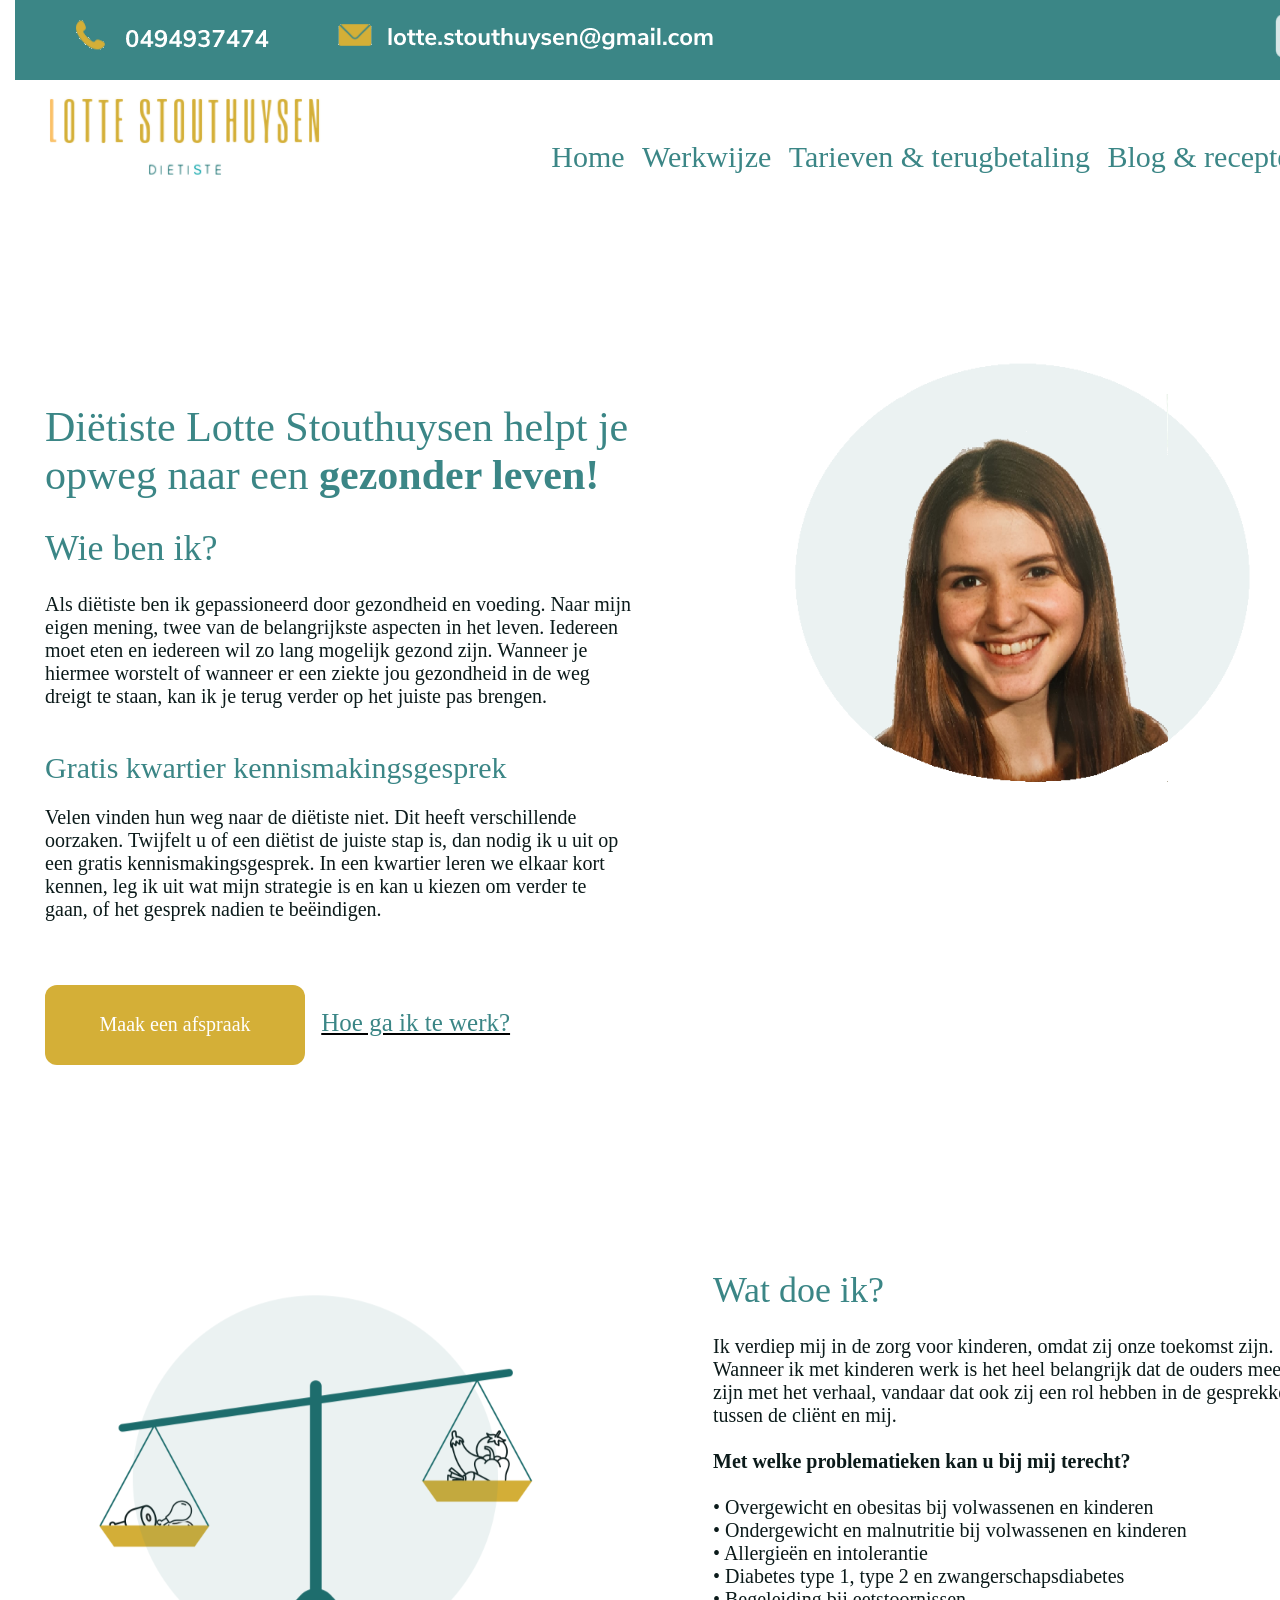
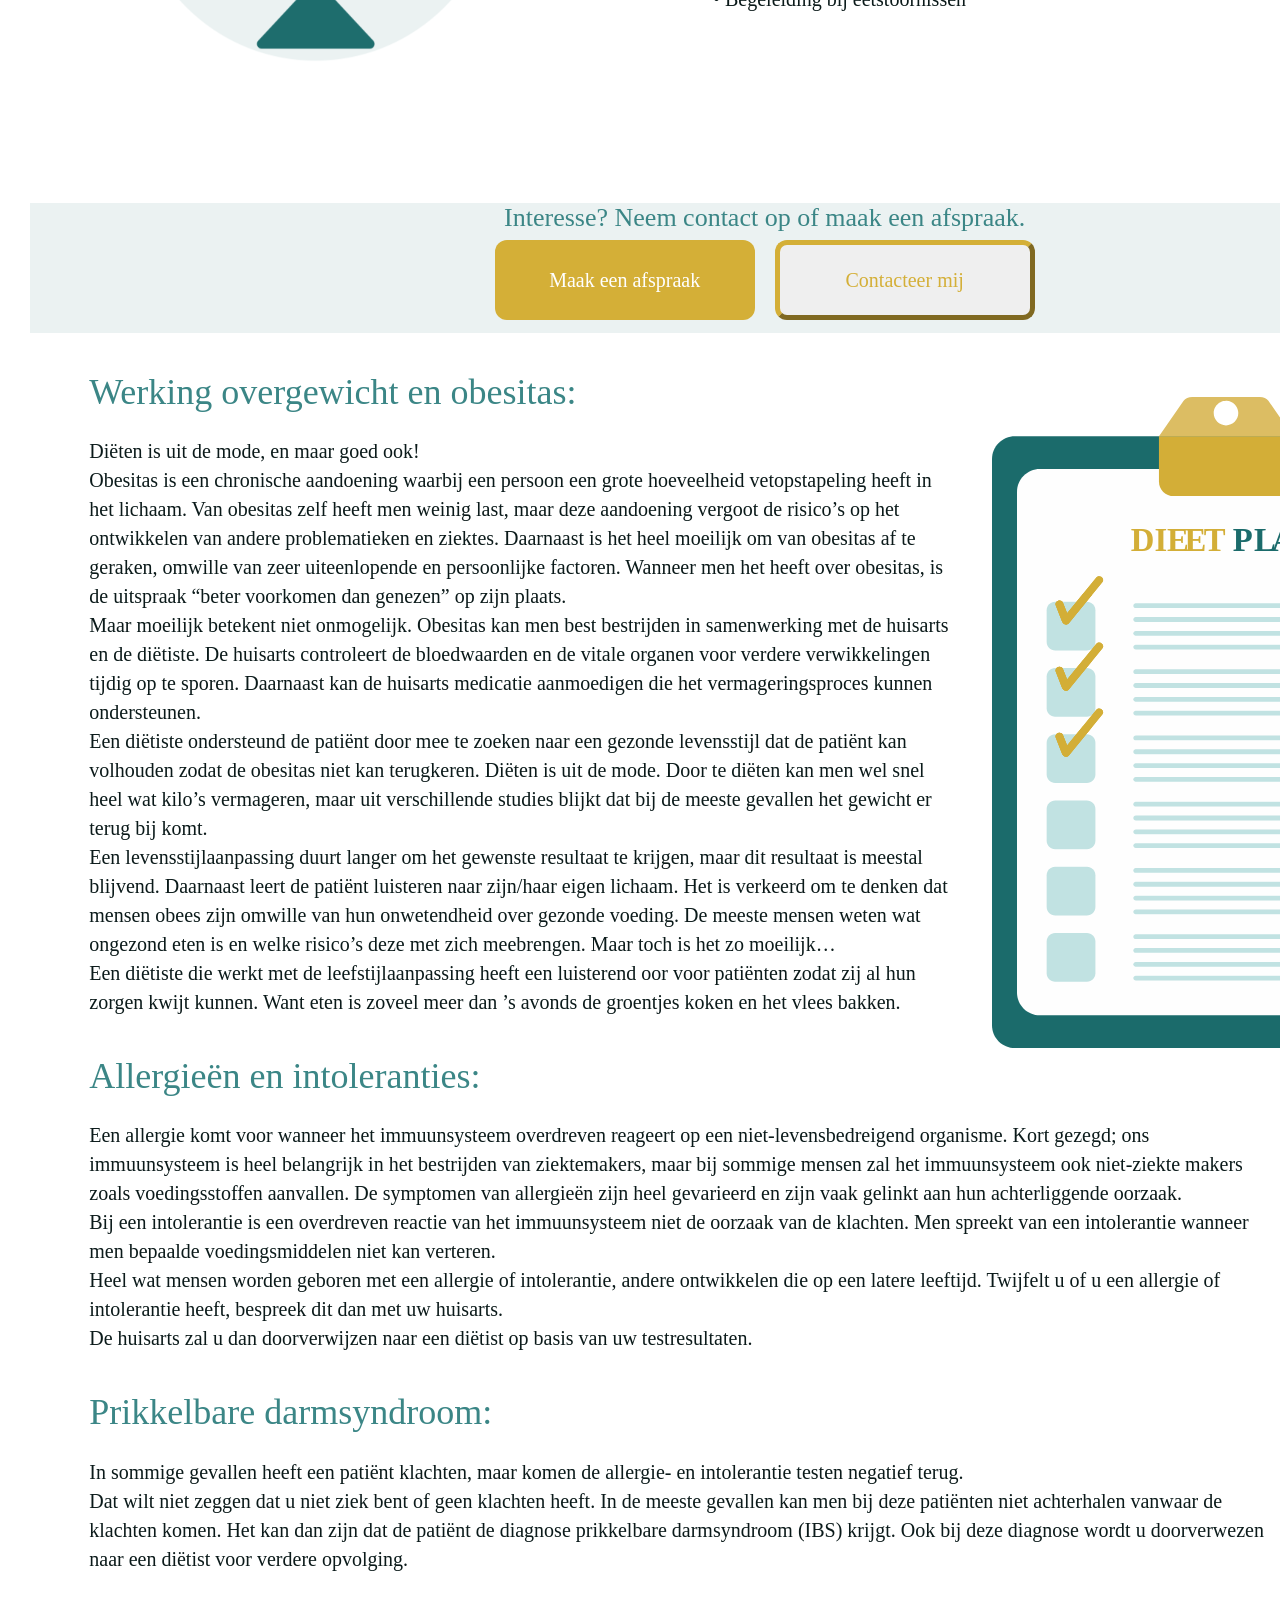
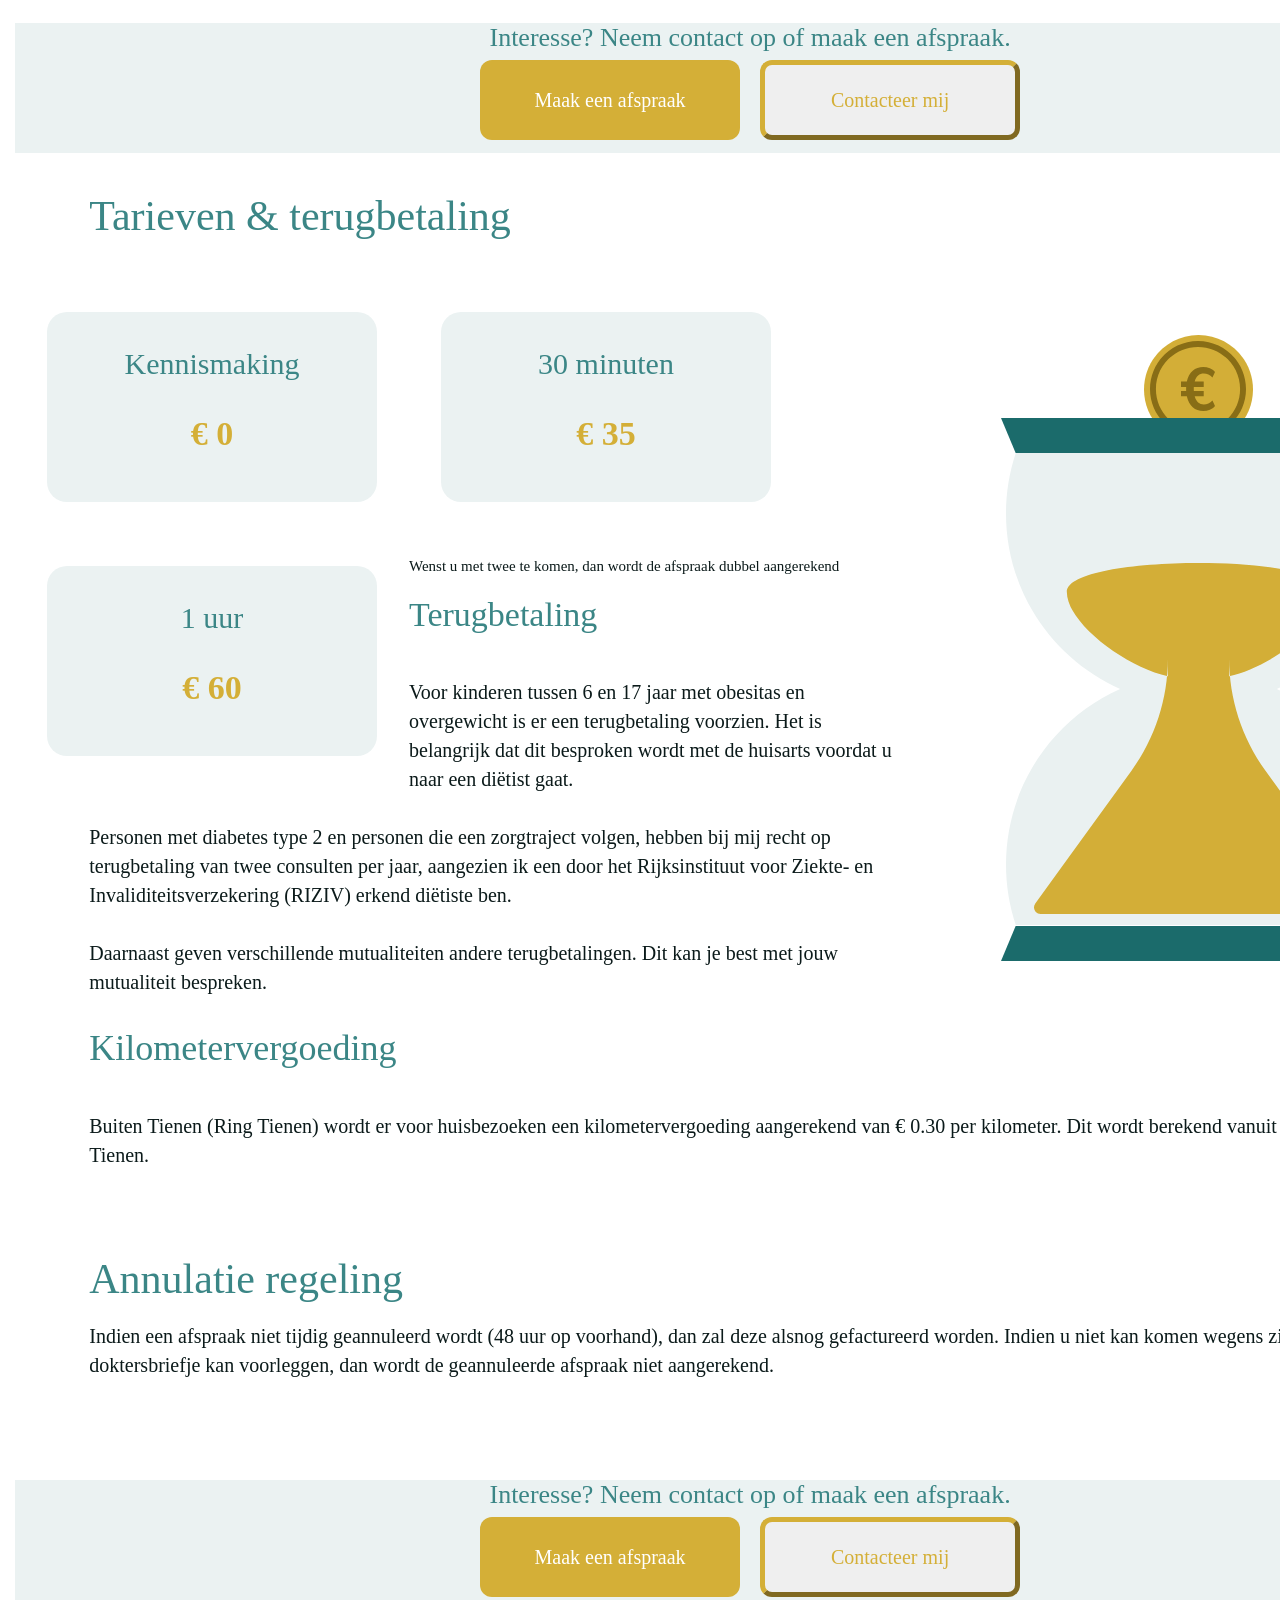
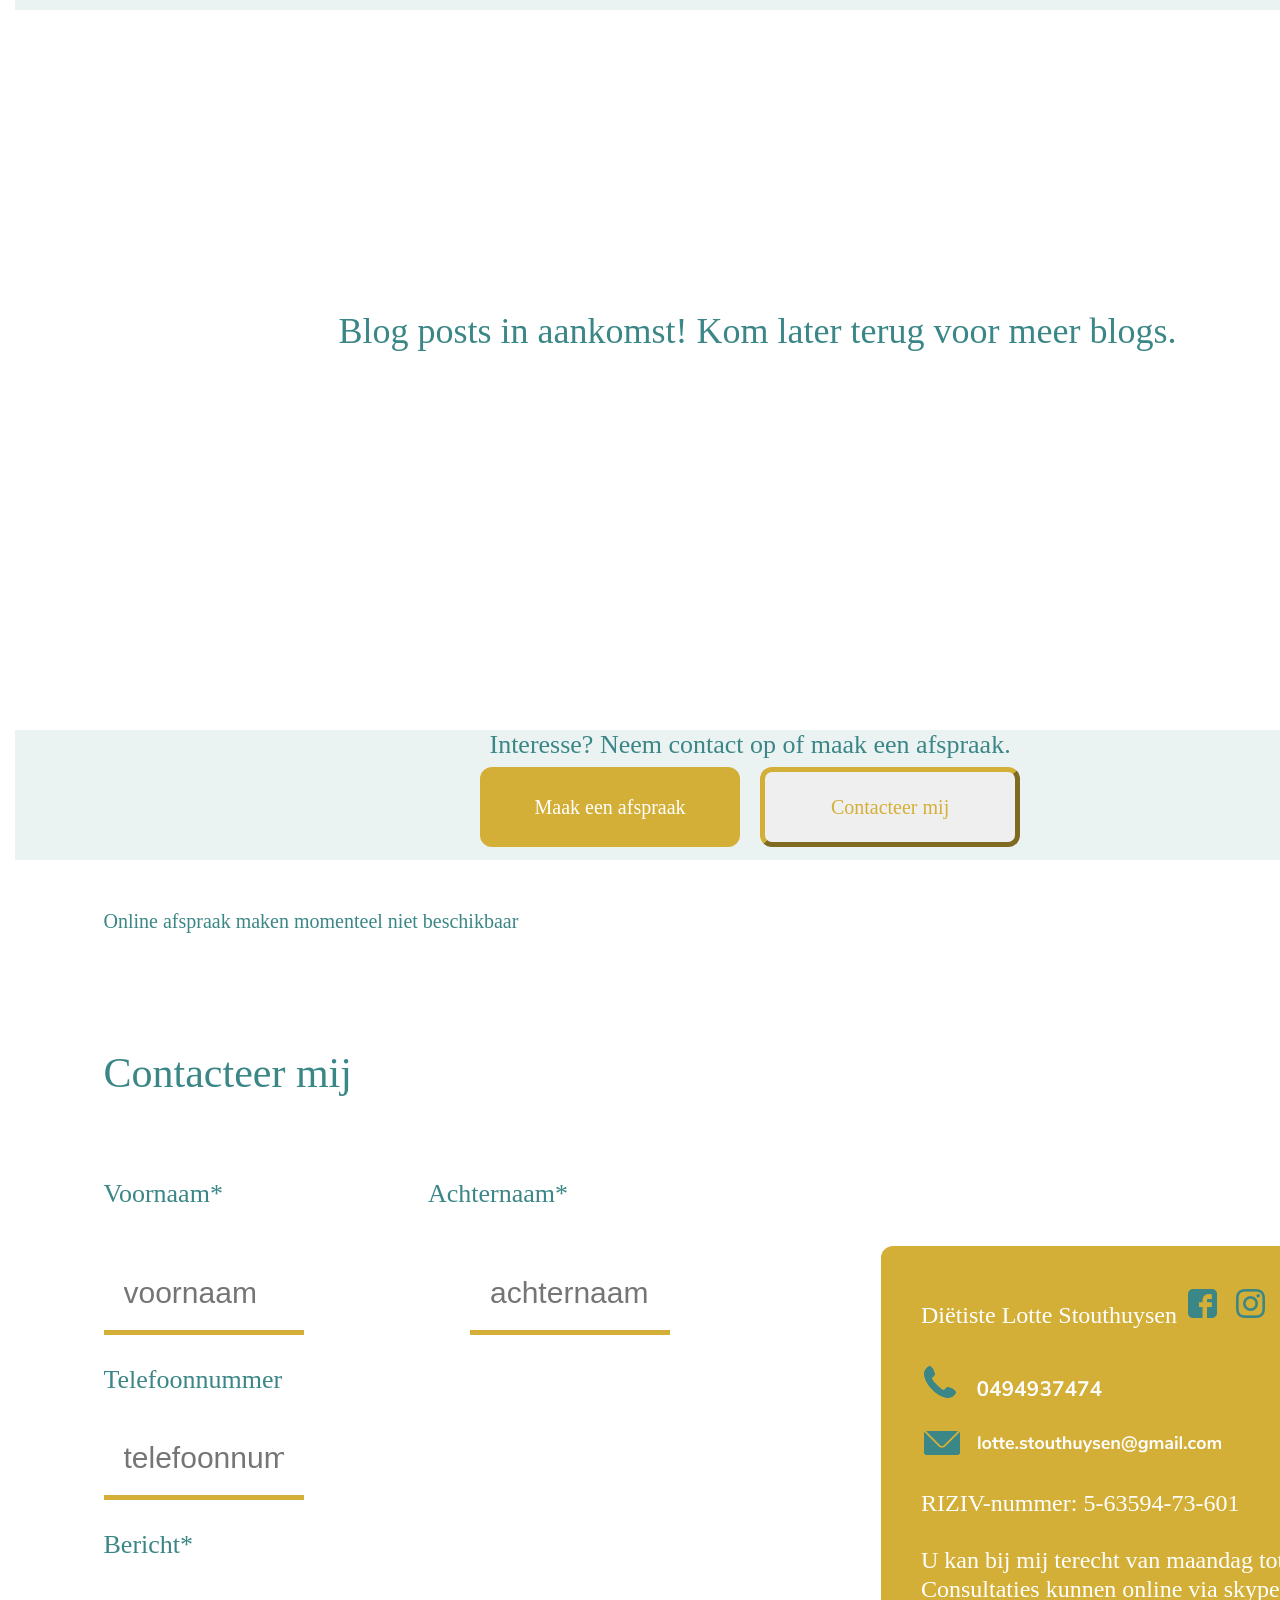
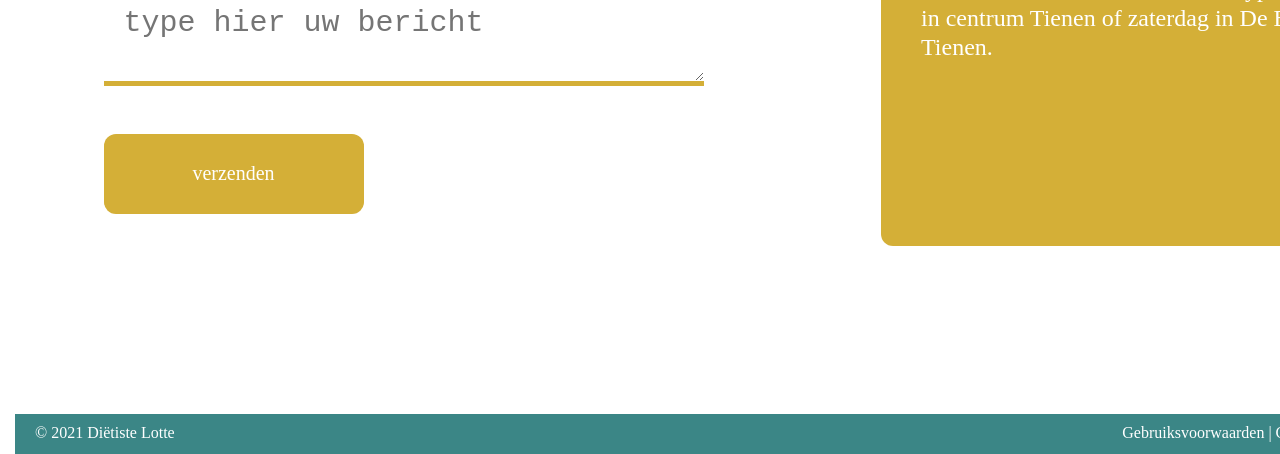
<file: index.html>
<html>
	<head>
		<link rel='stylesheet' media="(min-width: 1500px)" type='text/css' href='widescreen.css'>
		<link rel='stylesheet' media="(max-width: 1500px) and (min-width: 500px)" type='text/css' href='smallscreen.css'>
		<script type="text/javascript" src="LoadPageScript.js"></script>
	</head>
	<header>
		<div class="headerBalk">
			<span class="phoneNumber">
				<img class="imgPhoneEmail" src="phoneEmail.png" alt="telefoonnummer en email">
			</span>
			<span class="facebookInstagram">
				<button class="facebookButton">
					<img src="facebookLogo.PNG" alt="facebook" onclick=" window.open('https://www.facebook.com/dietisteLotteStouthuysen','_blank')">
				</button>
				<button class="instagramButton">
				<img src="instagramLogo.PNG" alt="instagram" onclick=" window.open('https://www.instagram.com/dietistelottestouthuysen/','_blank')">
				</button>
			</span>
		</div>
		<div class="logo">
			<img src="logo.png" alt="logo">
			<span class="navigation">
				<a onclick="enableHome()">Home</a> <a onclick="enableWerkwijzen()"> Werkwijze <a onclick="enableTarieven()">Tarieven & terugbetaling</a> <a onclick="enableBlog()">Blog & recepten<a> <a onclick="enableContact()">Contact</a>
			</span>
		</div>
	</header>
	<body>
	<noscript>
	For full functionality of this site it is necessary to enable JavaScript.
	Here are the <a href="https://www.enablejavascript.io/">
	instructions how to enable JavaScript in your web browser</a>.
	</noscript>
	<div id="homeBody" class="bodyHome">
	<div class="bodyblock1">
	<span class="bodyText1">
	<h1 style="	
			color: #3B8686;
			font-family: Nunito Sans;
			font-size: 42px;
		  "} >
		  Di&#235tiste Lotte Stouthuysen helpt je 
	opweg naar een <b> gezonder leven! </b>
	</h1>
	<h1 style="	
			color: #0B1A1A;
			font-family: Montserrat Regular;
			font-size: 22px;
		  "} >
	<h1 style="	
			color: #3B8686;
			font-family: Nunito Sans SemiBold;
			font-size: 36px;
		  "} >
	Wie ben ik? </h1>
		<h1 style="	
			color: #0B1A1A;
			font-family: Montserrat Regular;
			font-size: 20px;
		  "} >
		  
		  		Als diëtiste ben ik gepassioneerd door gezondheid en voeding. Naar mijn eigen mening, twee van de belangrijkste aspecten in het leven. Iedereen moet eten en iedereen wil zo lang mogelijk gezond zijn. Wanneer je hiermee worstelt of wanneer er een ziekte jou gezondheid in de weg dreigt te staan, kan ik je terug verder op het juiste pas brengen.
				<br><br>
				<h1 style="	
			color: #3B8686;
			font-family: Nunito Sans SemiBold;
			font-size: 30px;
		  "} >
	Gratis kwartier kennismakingsgesprek </h1>
<h1 style="	
			color: #0B1A1A;
			font-family: Montserrat Regular;
			font-size: 20px;
		  "} >
				Velen vinden hun weg naar de diëtiste niet. Dit heeft verschillende oorzaken. Twijfelt u of een diëtist de juiste stap is, dan nodig ik u uit op een gratis kennismakingsgesprek. In een kwartier leren we elkaar kort kennen, leg ik uit wat mijn strategie is en kan u kiezen om verder te gaan, of het gesprek nadien te beëindigen.
				<br><br>
	</h1>
	<br>
	<button style="color: white; Height: 80px; width: 260px; background-color: #D4AF37; font-size: 20px; font-family: Nunito Sans Bold;border: none; border-radius: 12px;" onclick="enableContact()"> Maak een afspraak </button> <u> <a onclick="enableWerkwijzen()"> Hoe ga ik te werk? </a> </u>
	</span>
	<span>
		<img src="bodyImage1.PNG" alt="bodyImg1" width="480" height="480" style="margin-left:150px; margin-top: 50px;">
	</span>
	<br>
	</div>
	<div  class="bodyblock2">
	<span>
		<img class="resizeableImage" src="bodyImage2.PNG" alt="bodyImg2">
	</span>
	<div class="bodyText2">
	<h1 style="	
			color: #3B8686;
			font-family: Nunito Sans SemiBold;
			font-size: 36px;
		  "} >
	Wat doe ik?
	</h1>
	<h1 style="	
			color: #0B1A1A;
			font-family: Montserrat Regular;
			font-size: 20px;
		  "} >
Ik verdiep mij in de zorg voor kinderen, omdat zij onze toekomst zijn. Wanneer ik met kinderen werk is het heel belangrijk dat de ouders mee zijn met het verhaal, vandaar dat ook zij een rol hebben in de gesprekken tussen de cliënt en mij.
	<br>
	<br>
	<b>Met welke problematieken kan u bij mij terecht? </b>
<br>
<br>
•	Overgewicht en obesitas bij volwassenen en kinderen
<br>
•	Ondergewicht en malnutritie bij volwassenen en kinderen
<br>
•	Allergieën en intolerantie
<br>
•	Diabetes type 1, type 2 en zwangerschapsdiabetes
<br>				
•	Begeleiding bij eetstoornissen

</div>
	</div>
	<br>
	</h1>
<div style="position: relatief; margin-left:1%;	width: 100%;margin-right: 1%; height: 130px;background-color: #EBF2F2;">
		 <h1  style="margin-top: 20px; text-align: center;height: 10px;color: #3B8686;font-size: 26px;font-family: Nunito Sans;">Interesse? Neem contact op of maak een afspraak.</h1>
		 <div style="display: flex; justify-content: center; align-items: center;">
		 	<button style="color: white; Height: 80px; width: 260px; background-color: #D4AF37; font-size: 20px; font-family: Nunito Sans Bold;border: none; border-radius: 12px;margin: 10px;" onclick="enableContact()"> Maak een afspraak </button> 
		 	<button style="outline: none ; color: #D4AF37; Height: 80px; width: 260px; border-color: #D4AF37;border-width: 5px; font-size: 20px; font-family: Nunito Sans Bold; border-radius: 12px;margin: 10px;" onclick="enableContact()" > Contacteer mij </button> 
		 </div>
		</div>
</div>

    <div id="werkwijzenBody" class="bodyWerkwijzen" disabled="true">
		<span >
			<img src="werkwijzen.svg" style="float:right;margin: 40px;">
		<h1 style="margin-left:5%; height: 56px;color: #3B8686;	font-family: Nunito Sans;font-size: 36px;letter-spacing: 0;line-height: 71px;">
			Werking overgewicht en obesitas:</h1>
		<p style="margin-left:5%; width: 80%;margin-right: 1%;color:#0B1A1A;font-family: Nunito Sans;font-size: 20px;letter-spacing: 0;line-height: 29px;">
		Diëten is uit de mode, en maar goed ook!<br>

Obesitas is een chronische aandoening waarbij een persoon een grote hoeveelheid vetopstapeling heeft in het lichaam. Van obesitas zelf heeft men weinig last, maar deze aandoening vergoot de risico’s op het ontwikkelen van andere problematieken en ziektes. Daarnaast is het heel moeilijk om van obesitas af te geraken, omwille van zeer uiteenlopende en persoonlijke factoren. Wanneer men het heeft over obesitas, is de uitspraak “beter voorkomen dan genezen” op zijn plaats.
<br>
Maar moeilijk betekent niet onmogelijk. Obesitas kan men best bestrijden in samenwerking met de huisarts en de diëtiste. De huisarts controleert de bloedwaarden en de vitale organen voor verdere verwikkelingen tijdig op te sporen. Daarnaast kan de huisarts medicatie aanmoedigen die het vermageringsproces kunnen ondersteunen.
<br>
Een diëtiste ondersteund de patiënt door mee te zoeken naar een gezonde levensstijl dat de patiënt kan volhouden zodat de obesitas niet kan terugkeren. Diëten is uit de mode. Door te diëten kan men wel snel heel wat kilo’s vermageren, maar uit verschillende studies blijkt dat bij de meeste gevallen het gewicht er terug bij komt.
<br>
Een levensstijlaanpassing duurt langer om het gewenste resultaat te krijgen, maar dit resultaat is meestal blijvend. Daarnaast leert de patiënt luisteren naar zijn/haar eigen lichaam. Het is verkeerd om te denken dat mensen obees zijn omwille van hun onwetendheid over gezonde voeding. De meeste mensen weten wat ongezond eten is en welke risico’s deze met zich meebrengen. Maar toch is het zo moeilijk…
<br>
Een diëtiste die werkt met de leefstijlaanpassing heeft een luisterend oor voor patiënten zodat zij al hun zorgen kwijt kunnen. Want eten is zoveel meer dan ’s avonds de groentjes koken en het vlees bakken.																				   																												   
		
<h1 style="margin-left:5%; height: 56px;color: #3B8686;	font-family: Nunito Sans;font-size: 36px;letter-spacing: 0;line-height: 71px;">
Allergieën en intoleranties:</h1>
<p style="margin-left:5%; width: 80%;margin-right: 1%;color:#0B1A1A;font-family: Nunito Sans;font-size: 20px;letter-spacing: 0;line-height: 29px;">

Een allergie komt voor wanneer het immuunsysteem overdreven reageert op een niet-levensbedreigend organisme. Kort gezegd; ons immuunsysteem is heel belangrijk in het bestrijden van ziektemakers, maar bij sommige mensen zal het immuunsysteem ook niet-ziekte makers zoals voedingsstoffen aanvallen. De symptomen van allergieën zijn heel gevarieerd en zijn vaak gelinkt aan hun achterliggende oorzaak.
<br>
Bij een intolerantie is een overdreven reactie van het immuunsysteem niet de oorzaak van de klachten. Men spreekt van een intolerantie wanneer men bepaalde voedingsmiddelen niet kan verteren.
<br>
Heel wat mensen worden geboren met een allergie of intolerantie, andere ontwikkelen die op een latere leeftijd. Twijfelt u of u een allergie of intolerantie heeft, bespreek dit dan met uw huisarts.
<br>
De huisarts zal u dan doorverwijzen naar een diëtist op basis van uw testresultaten.	
<br>		

<h1 style="margin-left:5%; height: 56px;color: #3B8686;	font-family: Nunito Sans;font-size: 36px;letter-spacing: 0;line-height: 71px;">
Prikkelbare darmsyndroom: </h1>
<p style="margin-left:5%; width: 80%;margin-right: 1%;color:#0B1A1A;font-family: Nunito Sans;font-size: 20px;letter-spacing: 0;line-height: 29px;">

In sommige gevallen heeft een patiënt klachten, maar komen de allergie- en intolerantie testen negatief terug. <br>Dat wilt niet zeggen dat u niet ziek bent of geen klachten heeft. In de meeste gevallen kan men bij deze patiënten niet achterhalen vanwaar de klachten komen. Het kan dan zijn dat de patiënt de diagnose prikkelbare darmsyndroom (IBS) krijgt. Ook bij deze diagnose wordt u doorverwezen naar een diëtist voor verdere opvolging.			
<br><br>

		
		
		</span>
		<div style="position: relatief;	width: 99%;margin-right: 1%; height: 130px;background-color: #EBF2F2;">
		 <h1  style="margin-top: 20px; text-align: center;height: 10px;color: #3B8686;font-size: 26px;font-family: Nunito Sans;">Interesse? Neem contact op of maak een afspraak.</h1>
		 <div style="display: flex; justify-content: center; align-items: center;">
		 	<button style="color: white; Height: 80px; width: 260px; background-color: #D4AF37; font-size: 20px; font-family: Nunito Sans Bold;border: none; border-radius: 12px;margin: 10px;" onclick="enableContact()"> Maak een afspraak </button> 
		 	<button style="outline: none ; color: #D4AF37; Height: 80px; width: 260px; border-color: #D4AF37;border-width: 5px; font-size: 20px; font-family: Nunito Sans Bold; border-radius: 12px;margin: 10px;" onclick="enableContact()" > Contacteer mij </button> 
		 </div>
		</div>
	</div>

	<div id="tarievenBody" class="bodyTarieven" disabled="true">
			<img src="tarieven.svg" style="float: right; padding: 6.5pc; margin-top: 50px">
			<h1 style="margin-left:5%;height: 71px;color: #3B8686;	font-family: Nunito Sans;font-size: 42px;letter-spacing: 0;line-height: 71px;">
			Tarieven & terugbetaling</h1>
			
				<span style="margin-left: 10pc;%;float: left; padding: 5px;width: 20pc;height: 180px;border-radius: 20px;background-color: #EBF2F2;margin: 2pc;">
					<p style="color: #3B8686;font-family: Nunito Sans;font-size: 30px;letter-spacing: 0;text-align: center;">Kennismaking</p>
					<p style="color: #D4AF37;font-family: Nunito Sans;font-size: 34px;font-weight: bold;letter-spacing: 0;text-align: center;">€ 0</p>	
				</span>
				<span style="margin-left: 10pc;%;float: left; padding: 5px;width: 20pc;height: 180px;border-radius: 20px;background-color: #EBF2F2;margin: 2pc;">
					<p style="color: #3B8686;font-family: Nunito Sans;font-size: 30px;letter-spacing: 0;text-align: center;">30 minuten</p>
					<p style="color: #D4AF37;font-family: Nunito Sans;font-size: 34px;font-weight: bold;letter-spacing: 0;text-align: center;">€ 35</p>	
				</span>
				<span style="float: left; padding: 5px;width: 20pc;height: 180px;border-radius: 20px;background-color: #EBF2F2;margin: 2pc;">
					<p style="color: #3B8686;font-family: Nunito Sans;font-size: 30px;letter-spacing: 0;text-align: center;">1 uur</p>
					<p style="color: #D4AF37;font-family: Nunito Sans;font-size: 34px;font-weight: bold;letter-spacing: 0;text-align: center;">€ 60</p>	
				</span>
						<p style="margin-left:5%;width: 80pc; color: #0B1A1A;font-family: Montserrat;font-size: 15px;letter-spacing: 0;line-height: 29px;margin-top: 300px"> 
Wenst u met twee te komen, dan wordt de afspraak dubbel aangerekend
			</p>
			<div style="margin-bottom: 100px;">
				 <h1  style="margin-left:5%; text-align: left;height: 60px;color: #3B8686;font-size: 34px;font-family: Nunito Sans; margin-top:0px;%"> Terugbetaling </h1>
			<p style="margin-left:5%;width: 80pc; color: #0B1A1A;font-family: Montserrat;font-size: 20px;letter-spacing: 0;line-height: 29px;"> 
				Voor kinderen tussen 6 en 17 jaar met obesitas en overgewicht is er een terugbetaling voorzien. Het is belangrijk dat dit besproken wordt met de huisarts voordat u naar een diëtist gaat.
				<br><br>
				Personen met diabetes type 2 en personen die een zorgtraject volgen, hebben bij mij recht op terugbetaling van twee consulten per jaar, aangezien ik een door het Rijksinstituut voor Ziekte- en Invaliditeitsverzekering (RIZIV) erkend di&#235tiste ben.
				<br><br>
				Daarnaast geven verschillende mutualiteiten andere terugbetalingen. Dit kan je best met jouw mutualiteit bespreken.
			</p>
			<h1  style="margin-left:5%; text-align: left;height: 60px;color: #3B8686;font-size: 36px;font-family: Nunito Sans; margin-top:30px;"> Kilometervergoeding </h1>
			<p style="margin-left:5%; margin-bottom:5%;width: 80pc; color: #0B1A1A;font-family: Montserrat;font-size: 20px;letter-spacing: 0;line-height: 29px;"> 
				Buiten Tienen (Ring Tienen) wordt er voor huisbezoeken een kilometervergoeding aangerekend van € 0.30 per kilometer. Dit wordt berekend vanuit Centrum Tienen.
			</p>
	<h1 style="margin-left:5%; height: 50px;color: #3B8686;font-family: Nunito Sans;font-size: 42px;letter-spacing: 0;line-height: 71px;">Annulatie regeling</h1>
		<p style="margin-left:5%; width: 90%;color:#0B1A1A;font-family: Nunito Sans;font-size: 20px;letter-spacing: 0;line-height: 29px;">
			Indien een afspraak niet tijdig geannuleerd wordt (48 uur op voorhand), dan zal deze alsnog gefactureerd worden. Indien u niet kan komen wegens ziekte en u een doktersbriefje kan voorleggen, dan wordt de geannuleerde afspraak niet aangerekend.
		 </p>			
			</div>
		<div style="position: relatief;	width: 99%;margin-right: 1%; height: 130px;background-color: #EBF2F2;">
		 <h1  style="margin-top: 20px; text-align: center;height: 10px;color: #3B8686;font-size: 26px;font-family: Nunito Sans;">Interesse? Neem contact op of maak een afspraak.</h1>
		 <div style="display: flex; justify-content: center; align-items: center;">
		 	<button style="color: white; Height: 80px; width: 260px; background-color: #D4AF37; font-size: 20px; font-family: Nunito Sans Bold;border: none; border-radius: 12px;margin: 10px;" onclick="enableContact()"> Maak een afspraak </button> 
		 	<button style="outline: none ; color: #D4AF37; Height: 80px; width: 260px; border-color: #D4AF37;border-width: 5px; font-size: 20px; font-family: Nunito Sans Bold; border-radius: 12px;margin: 10px;" onclick="enableContact()" > Contacteer mij </button> 
		 </div>
		</div>
	</div>
	<div id="blogBody" class="bodyBlog" disabled="true">
	<div style="height: 400px; text-align: center;">
	<h1  style="margin-top: 300px; text-align: center;height: 60px;color: #3B8686;font-size: 36px;font-family: Nunito Sans;">Blog posts in aankomst! Kom later terug voor meer blogs.</h1>
	</div>
	<!---
	<embed width="95%" height="1500px" src="https://timoversonnen.blogspot.com/2021/11/blog-post.html" target="_blank> -->
	<div style="position: relatief;	width: 99%;margin-right: 1%; height: 130px;background-color: #EBF2F2;">
		 <h1  style="margin-top: 20px; text-align: center;height: 10px;color: #3B8686;font-size: 26px;font-family: Nunito Sans;">Interesse? Neem contact op of maak een afspraak.</h1>
		 <div style="display: flex; justify-content: center; align-items: center;">
		 	<button style="color: white; Height: 80px; width: 260px; background-color: #D4AF37; font-size: 20px; font-family: Nunito Sans Bold;border: none; border-radius: 12px;margin: 10px;" onclick="enableContact()"> Maak een afspraak </button> 
		 	<button style="outline: none ; color: #D4AF37; Height: 80px; width: 260px; border-color: #D4AF37;border-width: 5px; font-size: 20px; font-family: Nunito Sans Bold; border-radius: 12px;margin: 10px;" onclick="enableContact()" > Contacteer mij </button> 
		 </div>
		</div>
	</div>
	<div id="contactBody" class="bodyContact" disabled="true">
	<h1 style="margin-left:5%; margin-top: 50px; color: #3B8686;	font-family: Nunito Sans;font-size: 20px;letter-spacing: 0;">
	Online afspraak maken momenteel niet beschikbaar
	</h1>
	<div class="contactForm">
	<h1 style="color: #3B8686;
			font-family: Nunito Sans;
			font-size: 42px;">
		Contacteer mij</h1><br><br>
		<span">
		<h1 style="color: #3B8686;
			font-family: Nunito Sans;
			font-size: 26px;
			word-spacing: 200px;">
			 Voornaam*
			 Achternaam*
			 </h1>
		</span>
		<h1 style="color: #3B8686;
			font-family: Nunito Sans;
			font-size: 26px;
			word-spacing: 80px;">
		<br>
		<input type="text" id="voornaam" name="voornaam" style="margin-right: 80px;" placeholder="voornaam">
		<input type="text" id="achternaam" name="achternaam" placeholder="achternaam">
		<br><br>
		Telefoonnummer </p>
		<input type="text" id="telefoon" name="telefoon" placeholder="telefoonnummer"><br><br>
		Bericht* </p>
		<textarea id="bericht" name="bericht" placeholder="type hier uw bericht"></textarea> <br><br>
		</h1>
		<button id="verstuurButton" style="color: white; Height: 80px; width: 260px; background-color: #D4AF37; font-size: 20px; font-family: Nunito Sans Bold;border: none; border-radius: 12px;" onclick="sendEmail()"> verzenden </button>
		<br>
	</div>
	<div class="contactInfo">
		Diëtiste Lotte Stouthuysen
		<img class="yellowImage" src="facebookLogoYellow.PNG" alt="facebookLogo" onclick=" window.open('https://www.facebook.com/dietisteLotteStouthuysen','_blank')">
		<img class="yellowImage" src="instagramLogoYellow.PNG" alt="instagramLogo" onclick=" window.open('https://www.instagram.com/dietistelottestouthuysen/','_blank')"> 
		<br><br>
		<img src="contactInfo.PNG" alt="Telefoonnummer&Email"><br><br>
		RIZIV-nummer: 5-63594-73-601<br><br>
		U kan bij mij terecht van maandag tot vrijdag. <br>Consultaties kunnen online via skype, face-to-face in centrum Tienen of zaterdag in De Brug in Tienen.

	</div>
	</div>
	</body>
	<footer>
	<div class="footerbalk">
		<span class="footerTextLeft">
			&#169 2021 Di&#235tiste Lotte
		</span>
		<span class="footerTextRight">
			<a class="gebruiksvoorwaarden" href="gebruiksvoorwaarden.txt" target="_bank"> Gebruiksvoorwaarden | Cookiebeleid | Privacy policy </a>
		</span>
	</div>
	</footer>
</html>
</file>
<file: widescreen.css>
body {
	margin:0;
	transform: scale(1);
	transform-origin: 0 0;
}
.bodyhome{
	display: block;
}
.bodyWerkwijzen{
	display: none;
}
.bodyTarieven{
	display: none;
}
.bodyBlog{
	display: none;
}
.bodyContact{
	display: none;
}
h1{
	font-weight:normal;
}
label{
	width: 800px;
}
input{
	width: 200px;
	padding: 20px;
	border: none;
	font-size: 30px;
	border-bottom: 5px solid #D4AF37;
	
}
textarea{
	width: 600px;
	height: 100px;
	padding:20px;
	font-size: 30px;
	border: none;
	border-bottom: 5px solid #D4AF37;
}
.contactInfo{
	 vertical-align: top;
	 display: inline-block;
	 background-color: #D4AF37;
	 color: white;
	 border-radius: 12px;
	 padding: 40px;
	 font-size: 24px;
	 height: 520px;
	 max-width: 500;
	 margin-top: 300px;
	 line-height: 1.2;
	 font-family: Nunito Sans Bold;
	 margin-left: 5%;
}
.contactForm{
	margin-left: 5%;
	margin-top: 25px;
	 display: inline-block;
	 width: 700px;
	 margin-bottom: 200px;
}
.bodyHome{
	margin-top: 100px;
	width: 98%
}
.bodyWerkwijzen{
	margin-left: 1%;	
}
.bodyTarieven{
	margin-left: 1%;
}
.bodyBlog{
	margin-left: 1%;	
}
.bodyContact{
	margin-left: 2%;
}
.bodyText1{
	display: inline-block; 
	margin-left: 30px;
	margin-top: -50px;
	width: 60%;
	font-size: 25px;
	vertical-align: top;
}
.bodyblock2{
	display: inline-block; 
	margin-top: 100px;
	margin-left: 10%;
}
.bodyblock1{
	margin-left: 10%;
}

.bodyText2{
	display: inline-block; 
	float: top;
	margin-top: 80px;
	margin-left: 80px;
	width: 40%;
	font-size: 25px;
	vertical-align: top;
}

.columnTarieven {
	float: left;
	width: 50%;
	padding: 10px;
  }

.headerbalk{
	height: 80px;
	width: 98%;
	background-color: #3B8686;
	margin-left: 1%;
	margin-right: 1%;
}

.instagramButton{
	border: none;
	background-color: #3B8686;	
}
button:hover{
	cursor: pointer;
}
.facebookButton{
	border: none;
	background-color: #3B8686;
}
.phoneNumber{
	float: left;
}
.facebookInstagram {
	float: right; 
	margin-top: 5px;
	margin-right: 4%;
}

.logo{
	margin-left: 30px;
}
/* vaste margin top, anders komen er problemen bij het vergroten/verkleinen van de schermhoogte */
.navigation{
	margin-top: 60px;
	margin-right: 5%;
	font-size: 30px;
	float: right
}
/* vaste margin als spatie tussen de elementen, vorm geen probleem aangezien deze in een span zitten*/
/* eventueel uitzoeken hoe de actieve pagina onderstreept kan zijn */
a{
	margin-left:10px;
	color: #3B8686;
	text-decoration: none;
}

a:hover {
	color: orange;
	text-decoration: none;
	cursor: pointer;
}

a:active {
	color: orange;
	text-decoration: none;
	cursor: pointer;
}

/* footerbalk absolute positie niet fixed om te voorkomen dat deze permanent aan de onderkant van het scherm hangt, niet mooi! */
.footerbalk{
	position: relatief;
	height: 40px;
	width: 98%;
	background-color: #3B8686;
	margin-left: 1%;
	margin-right: 1%;
	bottom:0;
	color: white;
}
/* vaste margin in span --> blijft relatief */
.footerTextLeft{
	margin-left: 20px;
	margin-top: 10px;
	float: left;
}
/* vaste margin in span --> blijft relatief*/
.footerTextRight{
	float: right;
	margin-right: 20px;
	margin-top: 10px;
}
.yellowImage:hover{
	cursor: pointer;
}

.gebruiksvoorwaarden{
	color: white;
}
</file>
<file: smallscreen.css>
body {
	margin:0;
	width: 1500px;
}
h1{
	font-weight:normal;
}
label{
	width: 800px;
}
input{
	width: 200px;
	padding: 20px;
	border: none;
	font-size: 30px;
	border-bottom: 5px solid #D4AF37;
	
}
textarea{
	width: 600px;
	height: 100px;
	padding:20px;
	font-size: 30px;
	border: none;
	border-bottom: 5px solid #D4AF37;
}
.contactInfo{
	 vertical-align: top;
	 display: inline-block;
	 background-color: #D4AF37;
	 color: white;
	 border-radius: 12px;
	 padding: 40px;
	 font-size: 24px;
	 height: 520px;
	 max-width: 500;
	 margin-top: 300px;
	 line-height: 1.2;
	 font-family: Nunito Sans Bold;
	 margin-left: 5%;
}
.contactForm{
	margin-left: 5%;
	margin-top: 75px;
	 display: inline-block;
	 width: 700px;
	 margin-bottom: 200px;
}
.bodyHome{
	margin-top: 100px;
	margin-left: 1%;
	width: 98%
}
.bodyWerkwijzen{
	margin-left: 1%;	
}
.bodyTarieven{
	margin-left: 1%;
}
.bodyBlog{
	margin-left: 1%;	
}
.bodyContact{
	margin-left: 2%;
}
.bodyText1{
	display: inline-block; 
	margin-left: 30px;
	margin-top: 80px;
	width: 40%;
	font-size: 25px;
	vertical-align: top;
}
.bodyblock2{
	display: inline-block; 
	margin-top: 100px;
}

.bodyText2{
	display: inline-block; 
	float: top;
	margin-top: 80px;
	margin-left: 80px;
	width: 40%;
	font-size: 25px;
	vertical-align: top;
}

.columnTarieven {
	float: left;
	width: 50%;
	padding: 10px;
  }

.headerbalk{
	height: 80px;
	width: 98%;
	background-color: #3B8686;
	margin-left: 1%;
	margin-right: 1%;
}

.instagramButton{
	border: none;
	background-color: #3B8686;	
}
button:hover{
	cursor: pointer;
}
.facebookButton{
	border: none;
	background-color: #3B8686;
}
.phoneNumber{
	float: left;
}
.facebookInstagram {
	float: right; 
	margin-top: 5px;
	margin-right: 4%;
}

.logo{
	margin-left: 30px;
}
/* vaste margin top, anders komen er problemen bij het vergroten/verkleinen van de schermhoogte */
.navigation{
	margin-top: 60px;
	margin-right: 5%;
	font-size: 30px;
	float: right
}
/* vaste margin als spatie tussen de elementen, vorm geen probleem aangezien deze in een span zitten*/
/* eventueel uitzoeken hoe de actieve pagina onderstreept kan zijn */
a{
	margin-left:10px;
	color: #3B8686;
	text-decoration: none;
}

a:hover {
	color: orange;
	text-decoration: none;
	cursor: pointer;
}

a:active {
	color: orange;
	text-decoration: none;
	cursor: pointer;
}

/* footerbalk absolute positie niet fixed om te voorkomen dat deze permanent aan de onderkant van het scherm hangt, niet mooi! */
.footerbalk{
	position: relatief;
	height: 40px;
	width: 98%;
	background-color: #3B8686;
	margin-left: 1%;
	margin-right: 1%;
	bottom:0;
	color: white;
}
/* vaste margin in span --> blijft relatief */
.footerTextLeft{
	margin-left: 20px;
	margin-top: 10px;
	float: left;
}
/* vaste margin in span --> blijft relatief*/
.footerTextRight{
	float: right;
	margin-right: 20px;
	margin-top: 10px;
}
/*CAPTCHA*/
#captchaBackground {
 height: 220px;
 width: 250px;
 background-color: #2d3748;
 display: flex;
 align-items: center;
 justify-content: center;
 flex-direction: column;
}
#captchaHeading {
 color: white;
}
#captcha {
 height: 80%;
 width: 80%;
 font-size: 30px;
 letter-spacing: 3px;
 margin: auto;
 display: block;
 top: 0;
 bottom: 0;
 left: 0;
 right: 0;
}
.center {
 display: flex;
 flex-direction: column;
 align-items: center;
}
#submitButton {
 margin-top: 2em;
 margin-bottom: 2em;
 background-color: #08e5ff;
 border: 0px;
 font-weight: bold;
}
#refreshButton {
 background-color: #08e5ff;
 border: 0px;
 font-weight: bold;
}
#textBox {
 height: 25px;
}
.incorrectCaptcha {
 color: #FF0000;
}
.correctCaptcha {
 color: #7FFF00;
}
.yellowImage:hover{
	cursor: pointer;
}

.gebruiksvoorwaarden{
	color: white;
}
</file>
